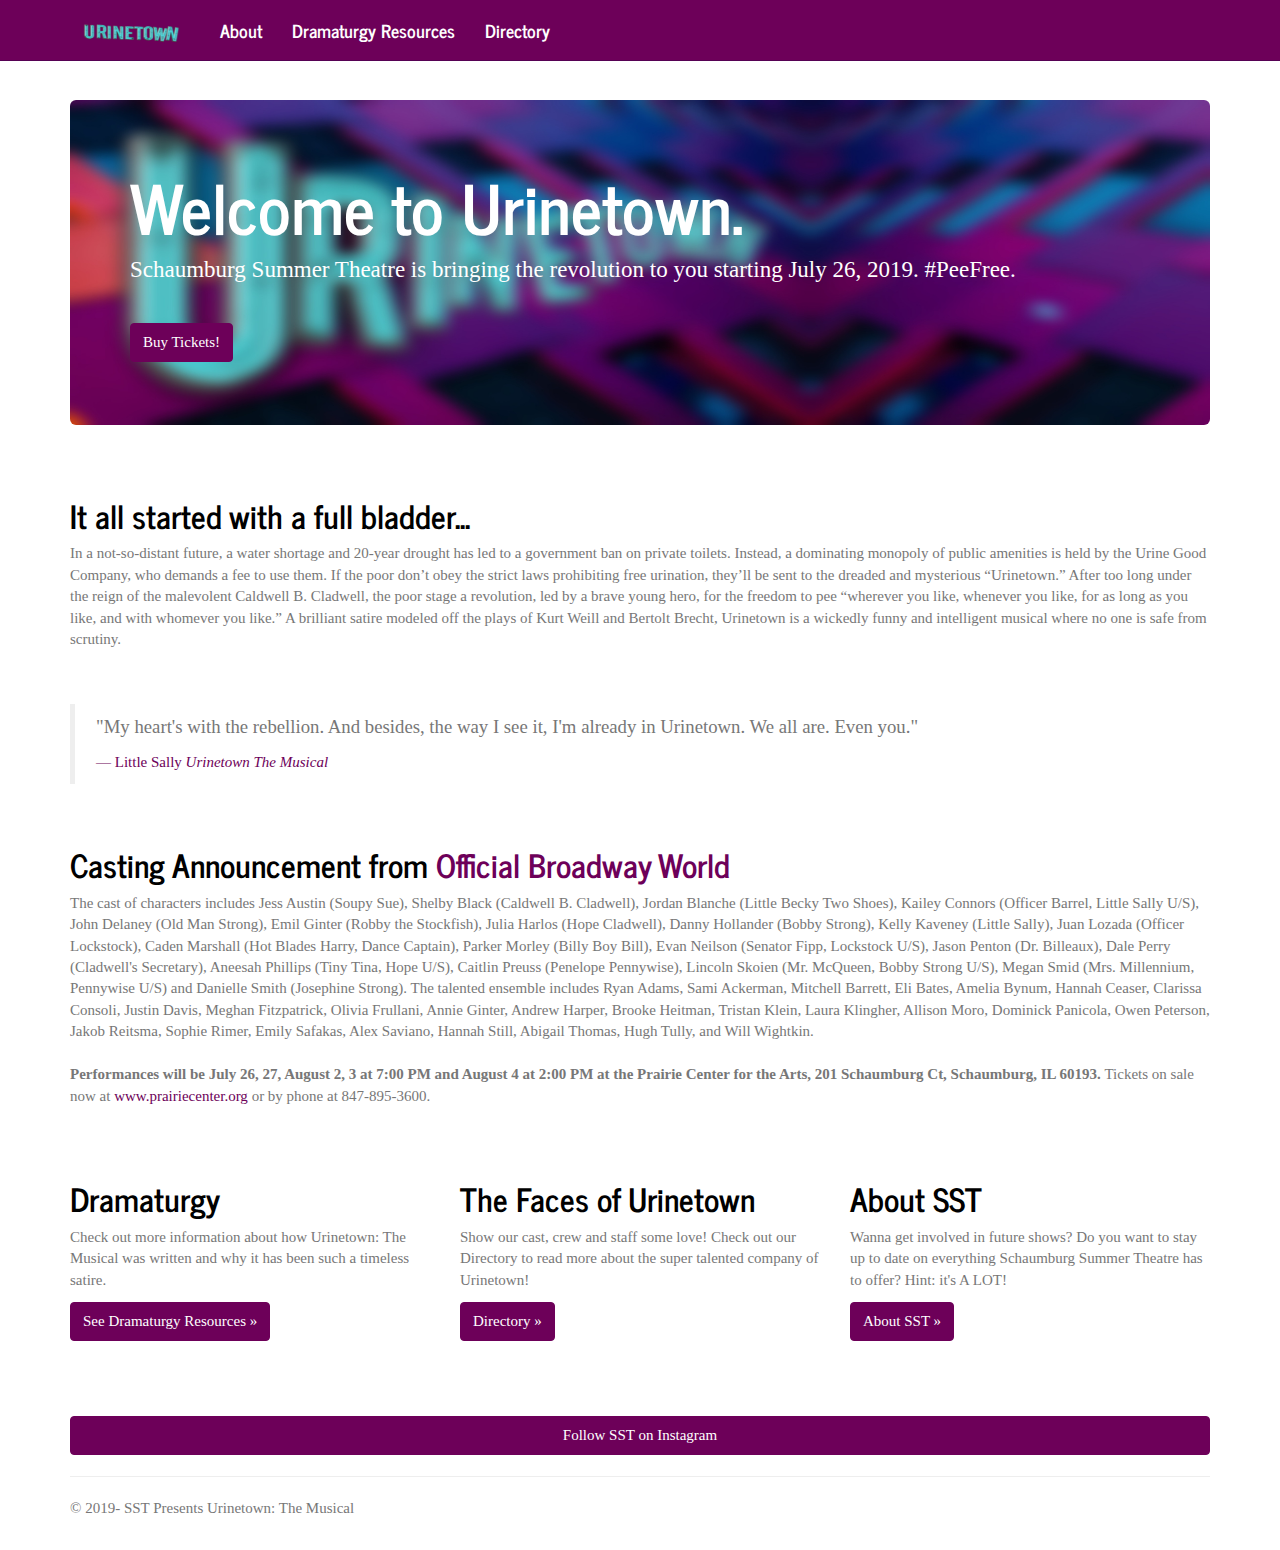
<file: index.html>
﻿<!DOCTYPE html>

<html lang="en" xmlns="http://www.w3.org/1999/xhtml">
<head>
    <meta name="viewport" content="width=device-width, initial-scale=1">
    <title>Home - Urinetown SST</title>
    <link href="images/u-favicon.ico" rel="shortcut icon" type="image/x-icon" />
    <link href="bootstrap-journal.css" rel="stylesheet" />
    <script src="https://ajax.googleapis.com/ajax/libs/jquery/1.11.3/jquery.min.js"></script>
    <script src="https://stackpath.bootstrapcdn.com/bootstrap/4.3.1/js/bootstrap.bundle.min.js"></script>
</head>

<body>
    <div class="navbar navbar-inverse navbar-fixed-top">
        <div class="container">
            <div class="navbar-header">
                <button type="button" class="navbar-toggle" data-toggle="collapse" data-target=".navbar-collapse">
                    <span class="icon-bar"></span>
                    <span class="icon-bar"></span>
                    <span class="icon-bar"></span>
                </button>
                <a href="index.html" class="navbar-brand">
                    <img src="images/utlogo.png" title="title" alt="additional title" width="120" height="40" />
                </a>
            </div>
            <div class="navbar-collapse collapse">
                <ul class="nav navbar-nav">
                    <li><a href="about.html">About</a></li>
                    <li><a href="resources.html">Dramaturgy Resources</a></li>
                    <li><a href="directory.html">Directory</a></li>
                </ul>
            </div>
        </div>
    </div>
    <div class="container body-content">
        <div class="jumbotron jumbotron-fluid" style="background-image: url(images/blurred.jpg); background-size: 100% 100%;">
            <h1 style="color: white">Welcome to Urinetown.</h1>
            <p class="lead" style="color: white">Schaumburg Summer Theatre is bringing the revolution to you starting July 26, 2019. #PeeFree.</p>
            <br>
            <p><a class="btn btn-default" href="http://www.ci.schaumburg.il.us/depts/cultural/pca/youth/summer_theatre/schaumburg_summer_theatre_performances.htm">Buy Tickets!</a></p>
        </div>

        <br>

        <div>
            <h2>It all started with a full bladder...</h2>
            <p>
                In a not-so-distant future, a water shortage and 20-year drought has led to a government ban
                on private toilets. Instead, a dominating monopoly of public amenities is held by the Urine
                Good Company, who demands a fee to use them. If the poor don’t obey the strict laws prohibiting
                free urination, they’ll be sent to the dreaded and mysterious “Urinetown.” After too long under
                the reign of the malevolent Caldwell B. Cladwell, the poor stage a revolution, led by a brave
                young hero, for the freedom to pee “wherever you like, whenever you like, for as long as you
                like, and with whomever you like.” A brilliant satire modeled off the plays of Kurt Weill and
                Bertolt Brecht, Urinetown is a wickedly funny and intelligent musical where no one is safe from scrutiny.
            </p>
        </div>

        <br><br>

        <blockquote>
            <p>"My heart's with the rebellion. And besides, the way I see it, I'm already in Urinetown. We all are. Even you."</p>
            <small>Little Sally <cite title="Source Title">Urinetown The Musical</cite></small>
        </blockquote>

        <br>

        <div>
            <h2>Casting Announcement from <a href="https://www.broadwayworld.com/chicago/regional/URINETOWNTHE-MUSICAL-316086/news">Official Broadway World</a></h2>
            <p>
                The cast of characters includes Jess Austin (Soupy Sue), Shelby Black (Caldwell B. Cladwell), Jordan Blanche (Little Becky Two Shoes),
                Kailey Connors (Officer Barrel, Little Sally U/S), John Delaney (Old Man Strong), Emil Ginter (Robby the Stockfish), Julia Harlos
                (Hope Cladwell), Danny Hollander (Bobby Strong), Kelly Kaveney (Little Sally), Juan Lozada (Officer Lockstock), Caden Marshall
                (Hot Blades Harry, Dance Captain), Parker Morley (Billy Boy Bill), Evan Neilson (Senator Fipp, Lockstock U/S), Jason Penton (Dr. Billeaux),
                Dale Perry (Cladwell's Secretary), Aneesah Phillips (Tiny Tina, Hope U/S), Caitlin Preuss (Penelope Pennywise), Lincoln Skoien (Mr. McQueen,
                Bobby Strong U/S), Megan Smid (Mrs. Millennium, Pennywise U/S) and Danielle Smith (Josephine Strong). The talented ensemble includes Ryan Adams,
                Sami Ackerman, Mitchell Barrett, Eli Bates, Amelia Bynum, Hannah Ceaser, Clarissa Consoli, Justin Davis, Meghan Fitzpatrick, Olivia Frullani,
                Annie Ginter, Andrew Harper, Brooke Heitman, Tristan Klein, Laura Klingher, Allison Moro, Dominick Panicola, Owen Peterson, Jakob Reitsma,
                Sophie Rimer, Emily Safakas, Alex Saviano, Hannah Still, Abigail Thomas, Hugh Tully, and Will Wightkin.
                <br><br>
                    <b>
                        Performances will be July 26, 27, August 2, 3 at 7:00 PM and August 4 at 2:00 PM at the Prairie Center for the Arts, 201 Schaumburg Ct,
                        Schaumburg, IL 60193.
                    </b> 
                Tickets on sale now at <a href="http://www.ci.schaumburg.il.us/depts/cultural/pca/youth/summer_theatre/schaumburg_summer_theatre_performances.htm"> www.prairiecenter.org </a> or by phone at 847-895-3600.
            </p>
        </div>

        <br><br>

        <div class="row">
            <div class="col-md-4">
                <h2>Dramaturgy</h2>
                <p>
                    Check out more information about how Urinetown: The Musical was written and
                    why it has been such a timeless satire.
                </p>
                <p><a class="btn btn-default" href="resources.html">See Dramaturgy Resources &raquo;</a></p>
                <br>
            </div>
            <div class="col-md-4">
                <h2>The Faces of Urinetown</h2>
                <p>
                    Show our cast, crew and staff some love! Check out our Directory to read more
                    about the super talented company of Urinetown!
                </p>
                <p><a class="btn btn-default" href="directory.html">Directory &raquo;</a></p>
                <br>
            </div>
            <div class="col-md-4">
                <h2>About SST</h2>
                <p>
                    Wanna get involved in future shows? Do you want to stay up to date on
                    everything Schaumburg Summer Theatre has to offer? Hint: it's A LOT!
                </p>
                <p><a class="btn btn-default" href="about.html">About SST &raquo;</a></p>
                <br>
            </div>
        </div>

        <br><br>
        <a style="width:100%" class="btn btn-default" href="https://www.instagram.com/schaumburgsummertheatre/">Follow SST on Instagram</a>

        <hr />
        <footer>
            <p>&copy; 2019- SST Presents Urinetown: The Musical</p>
        </footer>
    </div>
</body>
</html>
</file>
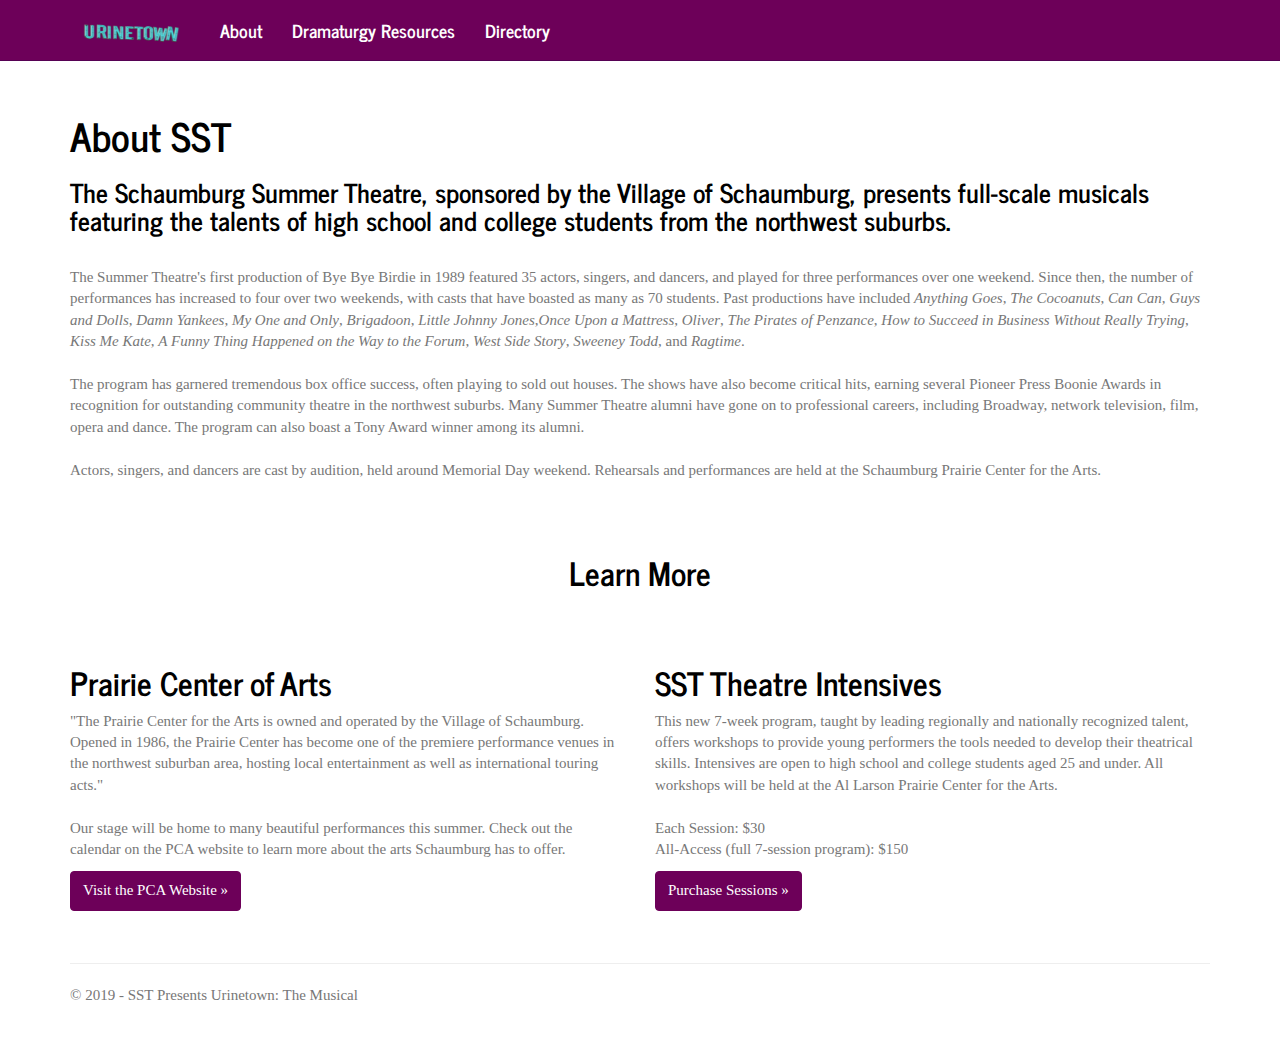
<file: about.html>
﻿<!DOCTYPE html>

<html lang="en" xmlns="http://www.w3.org/1999/xhtml">
<head>
    <meta name="viewport" content="width=device-width, initial-scale=1">
    <title>About - Urinetown SST</title>
    <link href="images/u-favicon.ico" rel="shortcut icon" type="image/x-icon" />
    <link href="bootstrap-journal.css" rel="stylesheet" />
    <script src="https://ajax.googleapis.com/ajax/libs/jquery/1.11.3/jquery.min.js"></script>
    <script src="https://stackpath.bootstrapcdn.com/bootstrap/4.3.1/js/bootstrap.bundle.min.js"></script>
</head>

<body>
    <div class="navbar navbar-inverse navbar-fixed-top">
        <div class="container">
            <div class="navbar-header">
                <button type="button" class="navbar-toggle" data-toggle="collapse" data-target=".navbar-collapse">
                    <span class="icon-bar"></span>
                    <span class="icon-bar"></span>
                    <span class="icon-bar"></span>
                </button>
                <a href="index.html" class="navbar-brand">
                    <img src="images/utlogo.png" title="title" alt="additional title" width="120" height="40" />
                </a>
            </div>
            <div class="navbar-collapse collapse">
                <ul class="nav navbar-nav">
                    <li><a href="about.html">About</a></li>
                    <li><a href="resources.html">Dramaturgy Resources</a></li>
                    <li><a href="directory.html">Directory</a></li>
                </ul>
            </div>
        </div>
    </div>
    <div class="container body-content">
        <br><br>
        <h1>About SST</h1>

        <h3>
            The Schaumburg Summer Theatre, sponsored by the Village of Schaumburg, presents
            full-scale musicals featuring the talents of high school and college students from
            the northwest suburbs.
        </h3>
        <br>
        <p>

            The Summer Theatre's first production of Bye Bye Birdie in 1989 featured 35 actors,
            singers, and dancers, and played for three performances over one weekend. Since then,
            the number of performances has increased to four over two weekends, with casts that
            have boasted as many as 70 students. Past productions have included <i>Anything Goes</i>,
            <i>The Cocoanuts</i>, <i>Can Can</i>, <i>Guys and Dolls</i>, <i>Damn Yankees</i>, <i>My One and Only</i>,
            <i>Brigadoon</i>, <i>Little Johnny Jones</i>,<i>Once Upon a Mattress</i>, <i>Oliver</i>,
            <i>The Pirates of Penzance</i>, <i>How to Succeed in Business Without Really Trying</i>, <i>Kiss Me Kate</i>,
            <i>A Funny Thing Happened on the Way to the Forum</i>, <i>West Side Story</i>, <i>Sweeney Todd</i>, and <i>Ragtime</i>.
            <br><br>
            The program has garnered tremendous box office success, often playing to sold out
            houses. The shows have also become critical hits, earning several Pioneer Press
            Boonie Awards in recognition for outstanding community theatre in the northwest
            suburbs.  Many Summer Theatre alumni have gone on to professional careers, including
            Broadway, network television, film, opera and dance. The program can also boast a
            Tony Award winner among its alumni.
            <br><br>
            Actors, singers, and dancers are cast by audition, held around Memorial Day weekend.
            Rehearsals and performances are held at the Schaumburg Prairie Center for the Arts.
        </p>
        <br><br>

        <h2 align="center">Learn More</h2>

        <br><br>
        <div class="row">
            <div class="col-md-6">
                <h2>Prairie Center of Arts</h2>
                <p>
                    "The Prairie Center for the Arts is owned and operated by the
                    Village of Schaumburg. Opened in 1986, the Prairie Center has
                    become one of the premiere performance venues in the northwest
                    suburban area, hosting local entertainment as well as international
                    touring acts."
                    <br><br>
                    Our stage will be home to many beautiful performances this summer.
                    Check out the calendar on the PCA website to learn more about the
                    arts Schaumburg has to offer.

                </p>
                <p><a class="btn btn-default" href="http://www.villageofschaumburg.com/depts/cultural/pca/">Visit the PCA Website &raquo;</a></p>
                <br>
            </div>
            <div class="col-md-6">
                <h2>SST Theatre Intensives</h2>
                <p>
                    This new 7-week program, taught by leading regionally and nationally recognized talent,
                    offers workshops to provide young performers the tools needed to develop their theatrical skills.
                    Intensives are open to high school and college students aged 25 and under.
                    All workshops will be held at the Al Larson Prairie Center for the Arts.
                    <br><br>
                    Each Session: $30
                    <br>
                    All-Access (full 7-session program): $150
                </p>
                <p><a class="btn btn-default" href="http://www.villageofschaumburg.com/depts/cultural/pca/youth/summer_theatre/sst_preprofessional_intensive/default.htm">Purchase Sessions &raquo;</a></p>
                <br>
            </div>
        </div>
        <hr />
        <footer>
            <p>&copy; 2019 - SST Presents Urinetown: The Musical</p>
        </footer>
    </div>
</body>
</html>
</file>
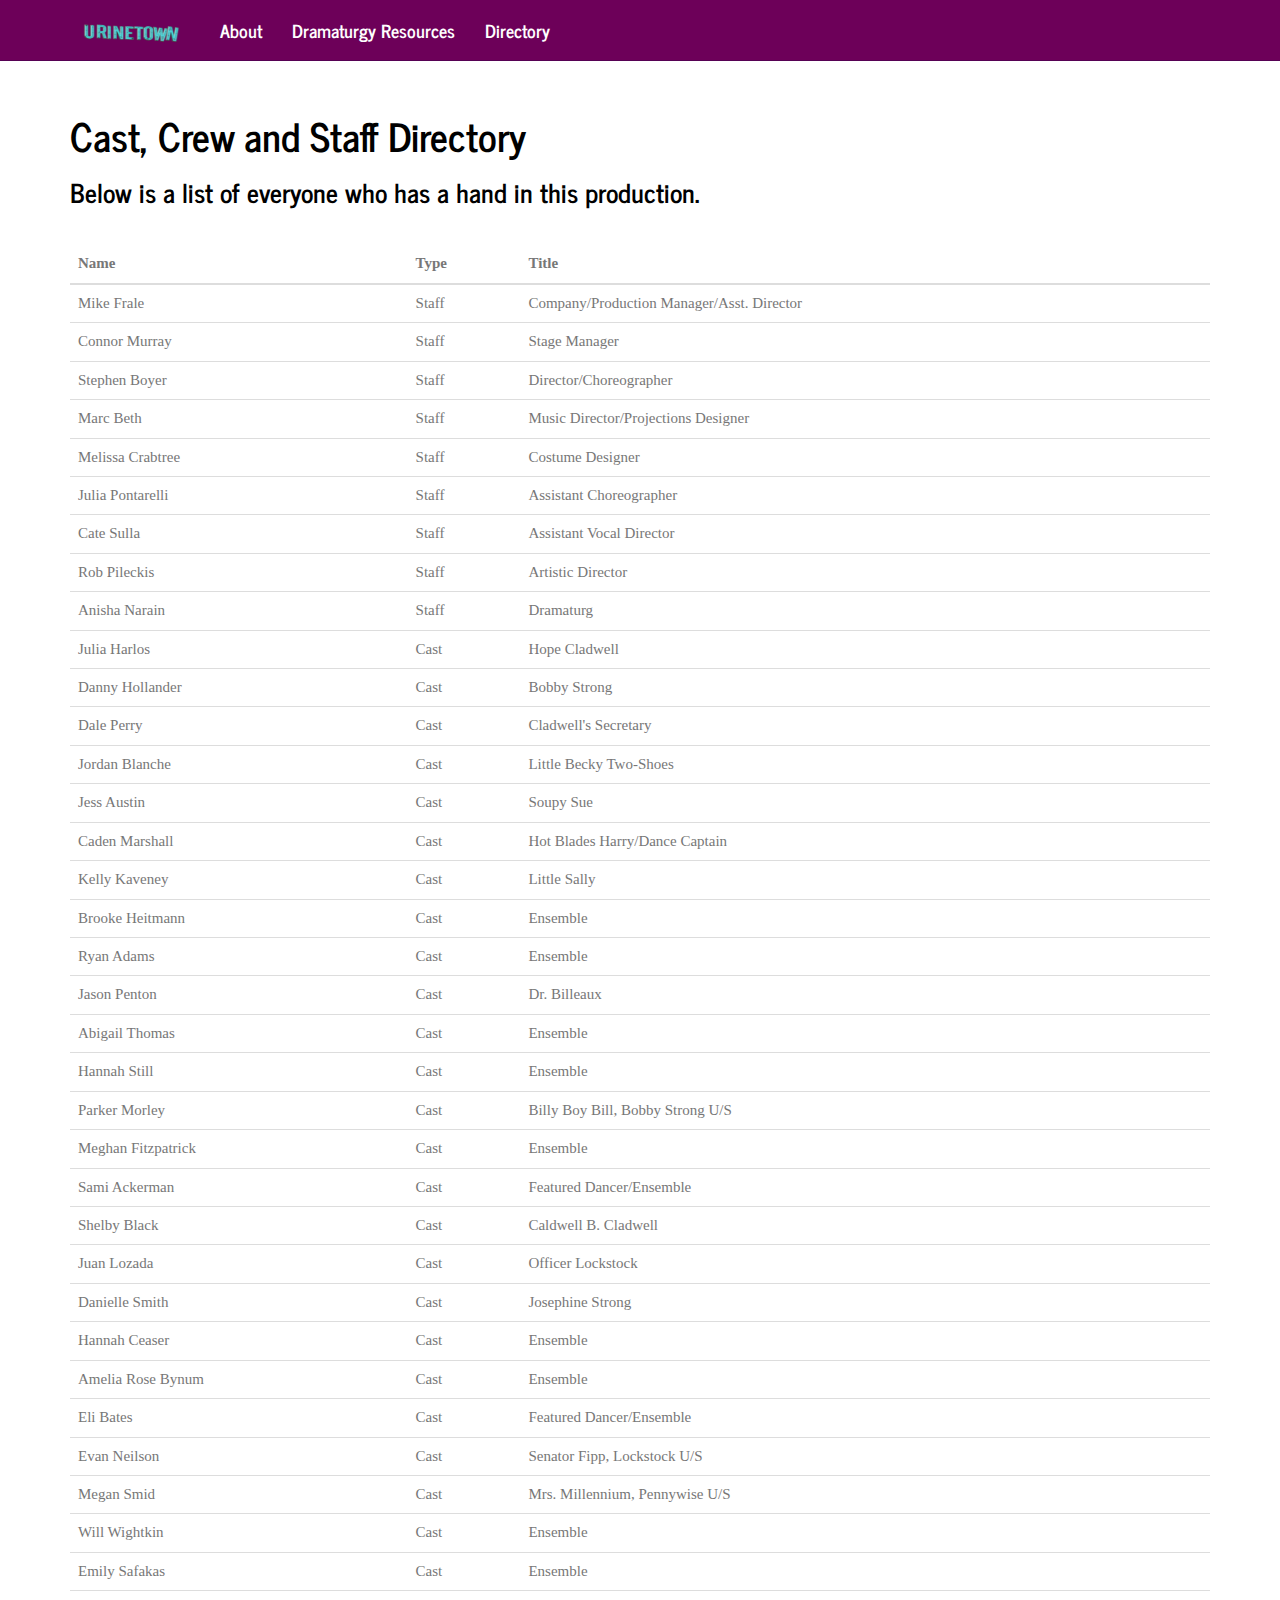
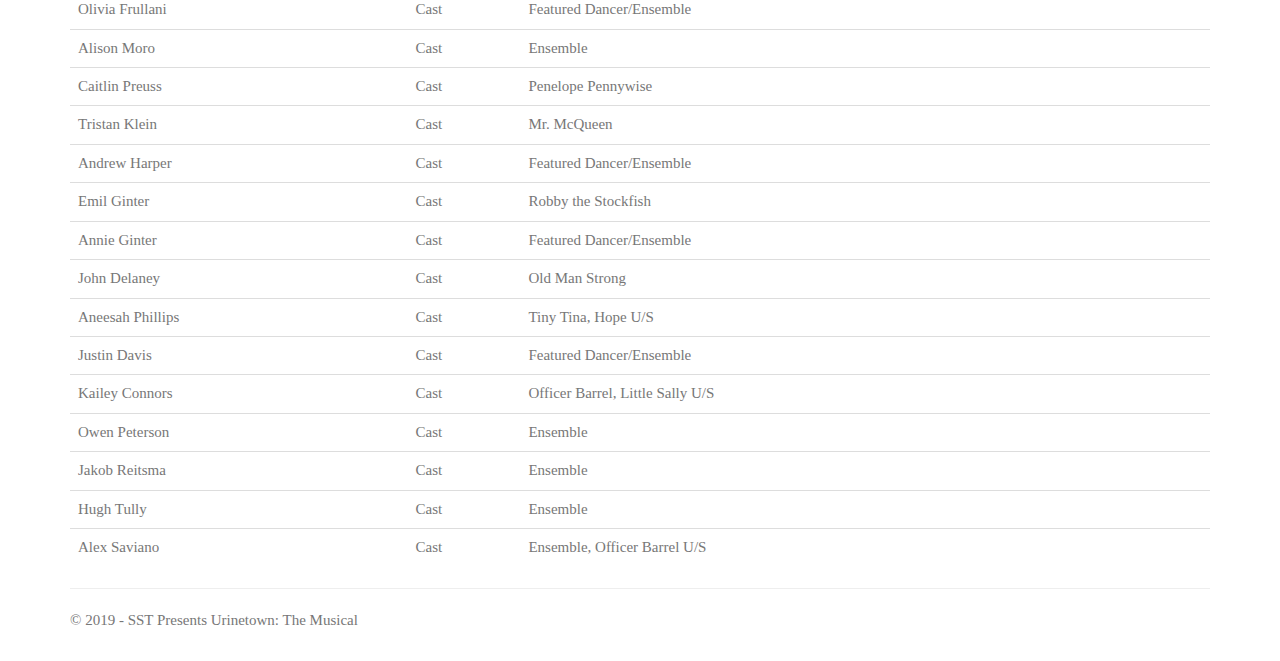
<file: directory.html>
﻿<!DOCTYPE html>

<html lang="en" xmlns="http://www.w3.org/1999/xhtml">
<head>
    <meta name="viewport" content="width=device-width, initial-scale=1">
    <title>Directory - Urinetown SST</title>
    <link href="images/u-favicon.ico" rel="shortcut icon" type="image/x-icon" />
    <link href="bootstrap-journal.css" rel="stylesheet" />
    <script src="https://ajax.googleapis.com/ajax/libs/jquery/1.11.3/jquery.min.js"></script>
    <script src="https://stackpath.bootstrapcdn.com/bootstrap/4.3.1/js/bootstrap.bundle.min.js"></script>
    <link rel="stylesheet" type="text/css" href="https://cdn.datatables.net/1.10.19/css/jquery.dataTables.css">
    <script type="text/javascript" charset="utf8" src="https://cdn.datatables.net/1.10.19/js/jquery.dataTables.js"></script>
</head>
<body>
    <div class="navbar navbar-inverse navbar-fixed-top">
        <div class="container">
            <div class="navbar-header">
                <button type="button" class="navbar-toggle" data-toggle="collapse" data-target=".navbar-collapse">
                    <span class="icon-bar"></span>
                    <span class="icon-bar"></span>
                    <span class="icon-bar"></span>
                </button>
                <a href="index.html" class="navbar-brand">
                    <img src="images/utlogo.png" title="title" alt="additional title" width="120" height="40" />
                </a>
            </div>
            <div class="navbar-collapse collapse">
                <ul class="nav navbar-nav">
                    <li><a href="about.html">About</a></li>
                    <li><a href="resources.html">Dramaturgy Resources</a></li>
                    <li><a href="directory.html">Directory</a></li>
                </ul>
            </div>
        </div>
    </div>
    <div class="container body-content">
        <br><br>
        <h1>Cast, Crew and Staff Directory</h1>

        <h3>

            Below is a list of everyone who has a hand in this production.
            <br><br>
        </h3>

        <table id="directory" class="table">
            <thead>
                <tr>
                    <th>Name</th>
                    <th>Type</th>
                    <th>Title</th>
                </tr>
            </thead>
            <tbody>
                <tr>
                    <td>Mike Frale</td>
                    <td>Staff</td>
                    <td>Company/Production Manager/Asst. Director</td>
                </tr>
                <tr>
                    <td>Connor Murray</td>
                    <td>Staff</td>
                    <td>Stage Manager</td>
                </tr>
                <tr>
                    <td>Stephen Boyer</td>
                    <td>Staff</td>
                    <td>Director/Choreographer</td>
                </tr>
                <tr>
                    <td>Marc Beth</td>
                    <td>Staff</td>
                    <td>Music Director/Projections Designer</td>
                </tr>
                <tr>
                    <td>Melissa Crabtree</td>
                    <td>Staff</td>
                    <td>Costume Designer</td>
                </tr>
                <tr>
                    <td>Julia Pontarelli</td>
                    <td>Staff</td>
                    <td>Assistant Choreographer</td>
                </tr>
                <tr>
                    <td>Cate Sulla</td>
                    <td>Staff</td>
                    <td>Assistant Vocal Director</td>
                </tr>
                <tr>
                    <td>Rob Pileckis</td>
                    <td>Staff</td>
                    <td>Artistic Director</td>
                </tr>
                <tr>
                    <td>Anisha Narain</td>
                    <td>Staff</td>
                    <td>Dramaturg</td>
                </tr>
                <tr>
                    <td>Julia Harlos</td>
                    <td>Cast</td>
                    <td>Hope Cladwell</td>
                </tr>
                <tr>
                    <td>Danny Hollander</td>
                    <td>Cast</td>
                    <td>Bobby Strong</td>
                </tr>
                <tr>
                    <td>Dale Perry</td>
                    <td>Cast</td>
                    <td>Cladwell's Secretary</td>
                </tr>
                <tr>
                    <td>Jordan Blanche</td>
                    <td>Cast</td>
                    <td>Little Becky Two-Shoes</td>
                </tr>
                <tr>
                    <td>Jess Austin</td>
                    <td>Cast</td>
                    <td>Soupy Sue</td>
                </tr>
                <tr>
                    <td>Caden Marshall</td>
                    <td>Cast</td>
                    <td>Hot Blades Harry/Dance Captain</td>
                </tr>
                <tr>
                    <td>Kelly Kaveney</td>
                    <td>Cast</td>
                    <td>Little Sally</td>
                </tr>
                <tr>
                    <td>Brooke Heitmann</td>
                    <td>Cast</td>
                    <td>Ensemble</td>
                </tr>
                <tr>
                    <td>Ryan Adams</td>
                    <td>Cast</td>
                    <td>Ensemble</td>
                </tr>
                <tr>
                    <td>Jason Penton</td>
                    <td>Cast</td>
                    <td>Dr. Billeaux</td>
                </tr>
                <tr>
                    <td>Abigail Thomas</td>
                    <td>Cast</td>
                    <td>Ensemble</td>
                </tr>
                <tr>
                    <td>Hannah Still</td>
                    <td>Cast</td>
                    <td>Ensemble</td>
                </tr>
                <tr>
                    <td>Parker Morley</td>
                    <td>Cast</td>
                    <td>Billy Boy Bill, Bobby Strong U/S</td>
                </tr>
                <tr>
                    <td>Meghan Fitzpatrick</td>
                    <td>Cast</td>
                    <td>Ensemble</td>
                </tr>
                <tr>
                    <td>Sami Ackerman</td>
                    <td>Cast</td>
                    <td>Featured Dancer/Ensemble</td>
                </tr>
                <tr>
                    <td>Shelby Black</td>
                    <td>Cast</td>
                    <td>Caldwell B. Cladwell</td>
                </tr>
                <tr>
                    <td>Juan Lozada</td>
                    <td>Cast</td>
                    <td>Officer Lockstock</td>
                </tr>
                <tr>
                    <td>Danielle Smith</td>
                    <td>Cast</td>
                    <td>Josephine Strong</td>
                </tr>
                <tr>
                    <td>Hannah Ceaser</td>
                    <td>Cast</td>
                    <td>Ensemble</td>
                </tr>
                <tr>
                    <td>Amelia Rose Bynum</td>
                    <td>Cast</td>
                    <td>Ensemble</td>
                </tr>
                <tr>
                    <td>Eli Bates</td>
                    <td>Cast</td>
                    <td>Featured Dancer/Ensemble</td>
                </tr>
                <tr>
                    <td>Evan Neilson</td>
                    <td>Cast</td>
                    <td>Senator Fipp, Lockstock U/S</td>
                </tr>
                <tr>
                    <td>Megan Smid</td>
                    <td>Cast</td>
                    <td>Mrs. Millennium, Pennywise U/S</td>
                </tr>
                <tr>
                    <td>Will Wightkin</td>
                    <td>Cast</td>
                    <td>Ensemble</td>
                </tr>
                <tr>
                    <td>Emily Safakas</td>
                    <td>Cast</td>
                    <td>Ensemble</td>
                </tr>
                <tr>
                    <td>Olivia Frullani</td>
                    <td>Cast</td>
                    <td>Featured Dancer/Ensemble</td>
                </tr>
                <tr>
                    <td>Alison Moro</td>
                    <td>Cast</td>
                    <td>Ensemble</td>
                </tr>
                <tr>
                    <td>Caitlin Preuss </td>
                    <td>Cast</td>
                    <td>Penelope Pennywise</td>
                </tr>
                <tr>
                    <td>Tristan Klein</td>
                    <td>Cast</td>
                    <td>Mr. McQueen</td>
                </tr>
                <tr>
                    <td>Andrew Harper</td>
                    <td>Cast</td>
                    <td>Featured Dancer/Ensemble</td>
                </tr>
                <tr>
                    <td>Emil Ginter</td>
                    <td>Cast</td>
                    <td>Robby the Stockfish</td>
                </tr>
                <tr>
                    <td>Annie Ginter</td>
                    <td>Cast</td>
                    <td>Featured Dancer/Ensemble</td>
                </tr>
                <tr>
                    <td>John Delaney</td>
                    <td>Cast</td>
                    <td>Old Man Strong</td>
                </tr>
                <tr>
                    <td>Aneesah Phillips</td>
                    <td>Cast</td>
                    <td>Tiny Tina, Hope U/S</td>
                </tr>
                <tr>
                    <td>Justin Davis</td>
                    <td>Cast</td>
                    <td>Featured Dancer/Ensemble</td>
                </tr>
                <tr>
                    <td>Kailey Connors</td>
                    <td>Cast</td>
                    <td>Officer Barrel, Little Sally U/S</td>
                </tr>
                <tr>
                    <td>Owen Peterson</td>
                    <td>Cast</td>
                    <td>Ensemble</td>
                </tr>
                <tr>
                    <td>Jakob Reitsma</td>
                    <td>Cast</td>
                    <td>Ensemble</td>
                </tr>
                <tr>
                    <td>Hugh Tully</td>
                    <td>Cast</td>
                    <td>Ensemble</td>
                </tr>
                <tr>
                    <td>Alex Saviano</td>
                    <td>Cast</td>
                    <td>Ensemble, Officer Barrel U/S</td>
                </tr>
            </tbody>
        </table>

        <script>
            $(document).ready(function () {
                $('#directory').dataTable({
                    "bPaginate": false,
                    "bLengthChange": false,
                    "bFilter": true,
                    "bInfo": false,
                    "bAutoWidth": false
                });
            });
        </script>
        <hr />
        <footer>
            <p>&copy; 2019 - SST Presents Urinetown: The Musical</p>
        </footer>
    </div>
</body>
</html>
</file>
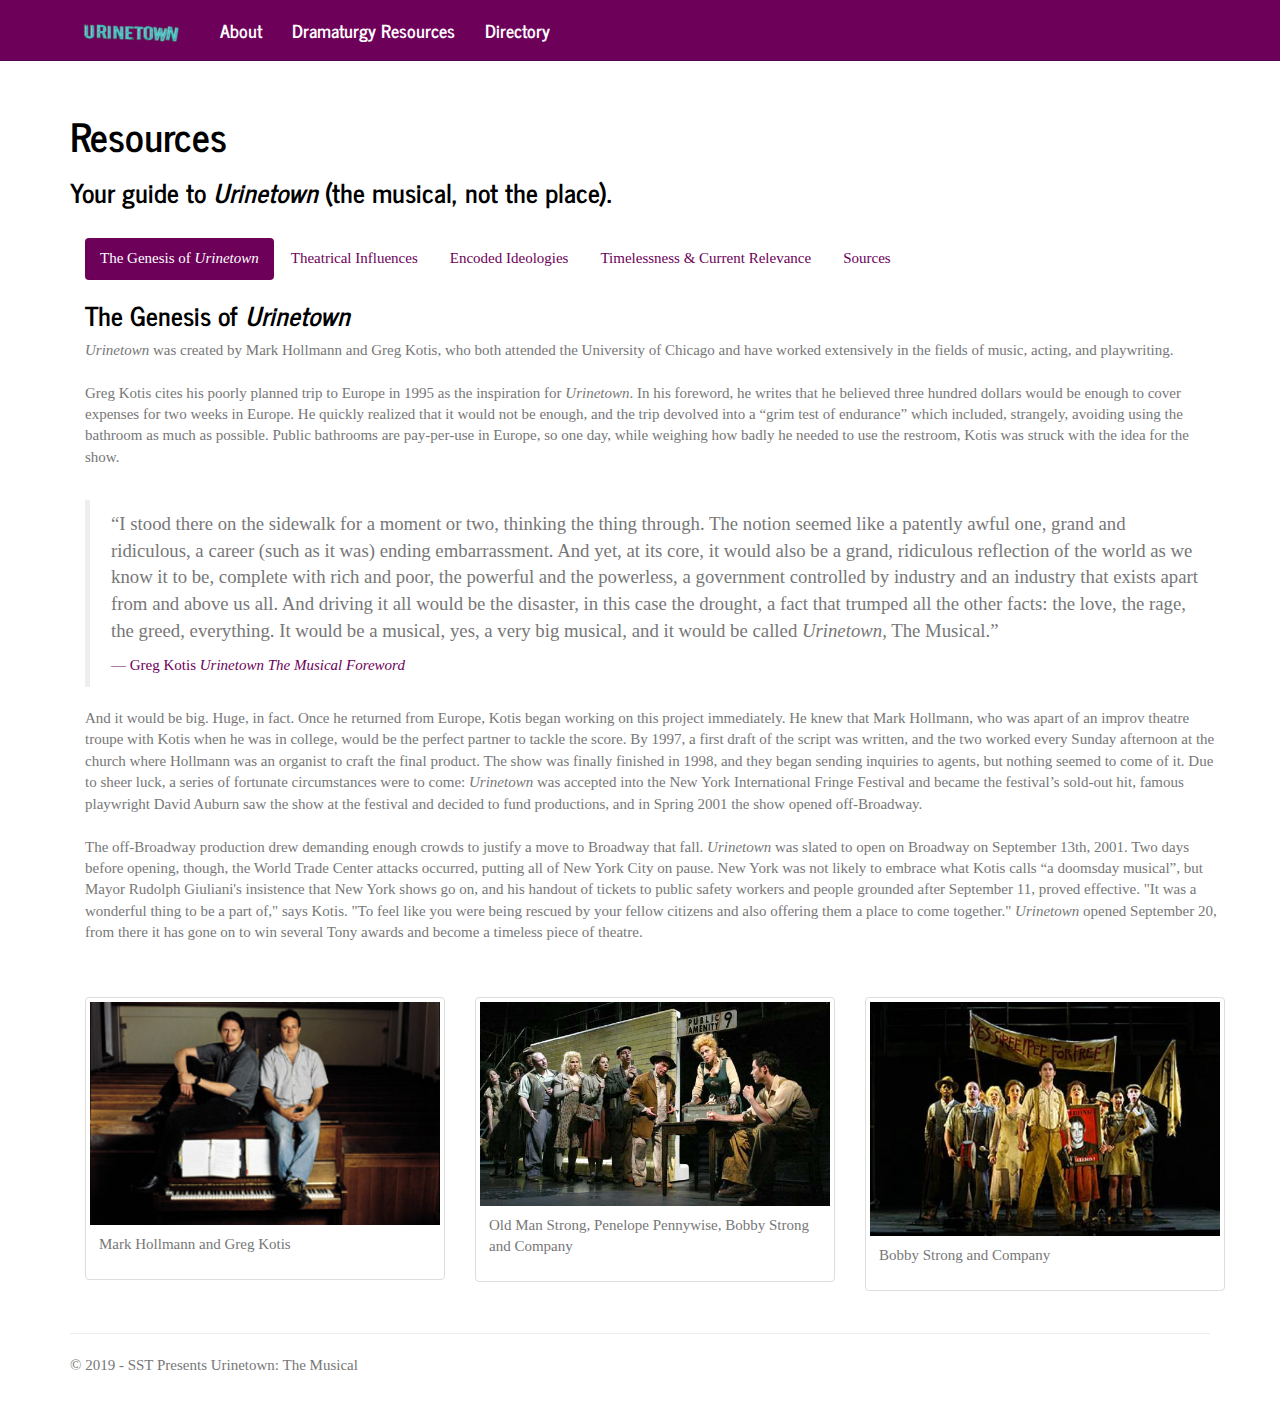
<file: resources.html>
﻿<!DOCTYPE html>

<html lang="en" xmlns="http://www.w3.org/1999/xhtml">
<head>
    <meta name="viewport" content="width=device-width, initial-scale=1">
    <title>Resources - Urinetown SST</title>
    <link href="images/u-favicon.ico" rel="shortcut icon" type="image/x-icon" />
    <link href="bootstrap-journal.css" rel="stylesheet" />
    <script src="https://ajax.googleapis.com/ajax/libs/jquery/1.11.3/jquery.min.js"></script>
    <script src="https://stackpath.bootstrapcdn.com/bootstrap/3.4.0/js/bootstrap.min.js"></script>
</head>
<body>
    <div class="navbar navbar-inverse navbar-fixed-top">
        <div class="container">
            <div class="navbar-header">
                <button type="button" class="navbar-toggle" data-toggle="collapse" data-target=".navbar-collapse">
                    <span class="icon-bar"></span>
                    <span class="icon-bar"></span>
                    <span class="icon-bar"></span>
                </button>
                <a href="index.html" class="navbar-brand">
                    <img src="images/utlogo.png" title="title" alt="additional title" width="120" height="40" />
                </a>
            </div>
            <div class="navbar-collapse collapse">
                <ul class="nav navbar-nav">
                    <li><a href="about.html">About</a></li>
                    <li><a href="resources.html">Dramaturgy Resources</a></li>
                    <li><a href="directory.html">Directory</a></li>
                </ul>
            </div>
        </div>
    </div>
    <div class="container body-content">
        <br><br>
        <h1>Resources</h1>
        <h3>Your guide to <i>Urinetown</i> (the musical, not the place).</h3>

        <div class="container">
            <br>
            <ul class="nav nav-pills">
                <li class="active"><a data-toggle="pill" href="#home">The Genesis of <i>Urinetown</i></a></li>
                <li><a data-toggle="pill" href="#menu1">Theatrical Influences</a></li>
                <li><a data-toggle="pill" href="#menu2">Encoded Ideologies</a></li>
                <li><a data-toggle="pill" href="#menu3">Timelessness & Current Relevance</a></li>
                <li><a data-toggle="pill" href="#menu4">Sources</a></li>
            </ul>

            <div class="tab-content">
                <div id="home" class="tab-pane fade in active">
                    <h3>The Genesis of <i>Urinetown</i></h3>
                    <p>
                        <i>Urinetown</i> was created by Mark Hollmann and Greg Kotis, who both attended the University of Chicago and have worked extensively in the fields of music, acting, and playwriting.
                        <br><br>
                        Greg Kotis cites his poorly planned trip to Europe in 1995 as the inspiration for <i>Urinetown</i>. In his foreword, he writes that he believed three hundred dollars would be enough to cover expenses for two weeks in Europe. He quickly realized that it would not be enough, and the trip devolved into a “grim test of endurance” which included, strangely, avoiding using the bathroom as much as possible. Public bathrooms are pay-per-use in Europe, so one day, while weighing how badly he needed to use the restroom, Kotis was struck with the idea for the show.
                    </p>
                    <br>
                    <blockquote>
                        <p>
                            “I stood there on the sidewalk for a moment or two, thinking the thing through. The notion seemed like a patently awful one, grand and ridiculous, a career (such as it was) ending embarrassment. And yet, at its core, it would also be a grand, ridiculous reflection of the world as we know it to be, complete with rich and poor, the powerful and the powerless, a government controlled by industry and an industry that exists apart from and above us all. And driving it all would be the disaster, in this case the drought, a fact that trumped all the other facts: the love, the rage, the greed, everything. It would be a musical, yes, a very big musical, and it would be called <i>Urinetown</i>, The Musical.”
                        </p>
                        <small>Greg Kotis <cite title="Source Title"><i>Urinetown</i> The Musical Foreword</cite></small>
                    </blockquote>

                    <p>
                        And it would be big. Huge, in fact. Once he returned from Europe, Kotis began working on this project immediately. He knew that Mark Hollmann, who was apart of an improv theatre troupe with Kotis when he was in college, would be the perfect partner to tackle the score. By 1997, a first draft of the script was written, and the two worked every Sunday afternoon at the church where Hollmann was an organist to craft the final product. The show was finally finished in 1998, and they began sending inquiries to agents, but nothing seemed to come of it. Due to sheer luck, a series of fortunate circumstances were to come: <i>Urinetown</i> was accepted into the New York International Fringe Festival and became the festival’s sold-out hit, famous playwright David Auburn saw the show at the festival and decided to fund productions, and in Spring 2001 the show opened off-Broadway.
                        <br><br>
                        The off-Broadway production drew demanding enough crowds to justify a move to Broadway that fall. <i>Urinetown</i> was slated to open on Broadway on September 13th, 2001. Two days before opening, though, the World Trade Center attacks occurred, putting all of New York City on pause. New York was not likely to embrace what Kotis calls “a doomsday musical”, but Mayor Rudolph Giuliani's insistence that New York shows go on, and his handout of tickets to public safety workers and people grounded after September 11, proved effective. "It was a wonderful thing to be a part of," says Kotis. "To feel like you were being rescued by your fellow citizens and also offering them a place to come together." <i>Urinetown</i> opened September 20, from there it has gone on to win several Tony awards and become a timeless piece of theatre.
                    </p>

                    <br><br>

                    <div class="row">
                        <div class="col-md-4">
                            <div class="thumbnail">
                                <img src="images/kotholl.jpg" alt="Mark Hollmann and Greg Kotis" style="width:100%">
                                <div class="caption">
                                    <p>Mark Hollmann and Greg Kotis</p>
                                </div>
                            </div>
                        </div>
                        <div class="col-md-4">
                            <div class="thumbnail">
                                <img src="images/bway1.jpg" alt="Old Man Strong, Penelope Pennywise, Bobby Strong and Company" style="width:100%">
                                <div class="caption">
                                    <p>Old Man Strong, Penelope Pennywise, Bobby Strong and Company</p>
                                </div>
                            </div>
                        </div>
                        <div class="col-md-4">
                            <div class="thumbnail">
                                <img src="images/bway3.jpg" alt="Bobby Strong and Company" style="width:100%">
                                <div class="caption">
                                    <p>Bobby Strong and Company</p>
                                </div>
                            </div>
                        </div>
                    </div>
                </div>
                <div id="menu1" class="tab-pane fade">
                    <h3>Theatrical Influences</h3>
                    <p>
                        Greg Kotis and Mark Hollmann fully believed that no one would want to see <i>Urinetown</i> while they were creating it.
                        <br><br>
                    </p>
                    <blockquote>
                        <p>
                            "Mark and I come from a tradition in which you come up with a show and you do it. Doing it means getting your friends together and renting a space, usually a black box or a storefront. You send out press releases, you try to get listed, and you have a mailing party. Hopefully you don't lose too much money. And you hope you get a review and that someone says something nice about you, and you're one step closer to making a living in theater full time."
                        </p>
                        <small>Greg Kotis <cite title="Source Title">Magazines of the University of Chicago and the American Conservatory Theatre</cite></small>
                    </blockquote>
                    <p>
                        They would turn out to be wrong as <i>Urinetown</i> has become one of the most performed musicals of the 21st century. To fully understand why it became the hit it is today, its theatrical and musical influences must be examined.
                        <br><br>
                        Although the musical incorporates plot elements like good vs. evil and star-crossed lovers, Kotis and Hollmann keep the audience self aware by having characters consistently remind them that they are watching a performance. The aim of the self-referential style, Kotis says, is to break down the wall between audience and actors to convey that <i>we know that you know that we know that you know that this is a show.</i> Even the opening number reminds the audience that they are sitting in a theater with the lyric “Your ticket should say Urinetown!”. The self referential style combined with the cartoonish characters, comedic banter despite a grim backdrop, and the parodying of classic musical theatre elements put the audience into an absurd world that somehow mirrors ours.
                        <br><br>
                        <h4>Epic Theatre & <i>Urinetown</i></h4>
                        Hollmann cites The Threepenny Opera by Kurt Weill and Bertolt Brecht as a major influence for the music of <i>Urinetown</i>. Brecht and Weill deliberately treated the moving parts of the show as opportunities to showcase juxtaposed styles of art, but more importantly, they emphasized the spectator’s awareness of the construction of the piece. As a result, the show aimed to expose the contradictions between the characters’ ideology of love and the economic circumstances that actually motivate their attempts to exploit one another for financial profit. Ultimately, The Threepenny Opera became the victim of its own success; bourgeois audiences could ignore its demand for social change by treating it as an joke at their own expense.
                        <br><br>
                        <center><iframe width="644" height="362" src="https://www.youtube.com/embed/c7fqMPDcKXM" frameborder="0" allow="accelerometer; autoplay; encrypted-media; gyroscope; picture-in-picture" allowfullscreen></iframe></center>
                        <br><br>
                        Brecht and Weill are now synonymous with the radical politics and cultural innovation of the Weimar Republic, and after its fall in Germany and the beginning of World War II, both eventually landed on the Nazi blacklist due to their productions. After The Threepenny Opera, Brecht began writing a series of short plays and essays that discussed his principles in making theatre social commentary. He is credited with creating the concept of <i>epic theatre</i>, which stands in direct opposition to dramatic theatre. Epic theatre is based on one of his principles, <i><i>Verfremdungseffekt</i></i>, which is also called the distancing effect. It is a technique of writing and performance that paints the existing social system with its injustice, inequality and corruption as a standard for the world the play is set in, but this standard is mean to shock the audience as a means of conveying that the standard is meant to be changed. By making spectators conscious of how the theatrical world they are watching has been created, a performance enables them to participate in a dialogue about how and why a change in society should be made. And this is where juxtaposing elements come into play; Brecht believed that putting clashing elements (an innocent young girl character singing a confrontational pirate’s song, etc.) together would achieve the effect he aimed for.
                        <br><br>
                        Brecht wanted theatre to feel like a boxing match, in that the audience knows that the two boxers are not fighting because they are angry at each other. Rather, the audience is aware that the construct is artificial. This is best illustrated in another of Brecht’s principles: <i>Gestus</i>. Brecht believed in not fully integrating the actor with the character they were playing. He described it as something similar to a bystander giving a witness statement of a car accident; the bystander is not the offender, nor the victim, but they are a storyteller. <i>Gestus</i>, or truly just a gesture, draws on this idea and gives the actor a physical action on stage that communicates social meaning. Instead of emphasising the emotional predisposition of characters, the <i>Gestus</i> allows the actor to demonstrate the social attitudes of one character in contrast with others, openly indicating the author’s view of the chain of events. <i>Gestus</i> is simply another way Brecht put the audience on the outside looking in to a fictitious society that reflected their own.
                        <br><br>
                        <h4>Parody of Musical Theatre Tropes</h4>
                        While both Brecht and Weill are influences today on political modes of theatre, Weill left his mark by composing many timeless songs like ‘Mack The Knife’ that captured emotions like despair or revolt while being set to catchy melodies. Mark Hollmann was inspired by Weill’s well-crafted scores and other classic American musicals like <i>Guys and Dolls</i>, <i>Hello, Dolly!,</i> and especially <i>West Side Story</i> and <i>Les Miserables</i>. The score of <i>Urinetown</i> lives up to the standard of these classics, with music that ties in gospel, jazz, Broadway, and opera. The truly American combination of stylistic musical influences complements the archetypes of songs found in the show that mirror those of <i>West Side Story</i> and <i>Les Miserables</i>. The parallels, like the calls to action by a young hero, cathartic cries for change, the vision of a better future, and eventual loss of hope, lull the audience into familiar musical territory that they will inevitably be shocked out of due to the fact that there is no redemption for our heroes in <i>Urinetown</i>. In doing so, Hollmann and Kotis reinforce that pluck, good intentions, and love can’t always put an end to deep rooted societal and economic issues. The music that carries the audience through the story is truly another Brechtian brush stroke on the face of <i>Urinetown</i>.

                    </p>

                </div>
                <div id="menu2" class="tab-pane fade">
                    <h3>Encoded Ideologies</h3>
                    <p>
                        The encoded parody, satire and political commentary in <i>Urinetown</i> create a relationship with the audience that mimics an inside joke, in that most audience members have touched theatre or have life experiences that are being reflected (comedically and self-referentially) on stage. These experiences, art or life, directly connect to the politics of <i>Urinetown</i>, which is influenced heavily by several ideologies.
                        <br><br>
                        <h4>What is <i>Kafkaesque</i>?</h4>
                        The first is a literary theme that spans all of author Franz Kafka’s work. The term <i>Kafkaesque</i> has now lost some of its original meaning, but the true definition lies in Kafka’s stories, where his characters are faced with impossible situations where they must jump through endless bureaucratic hoops to solve them. Kafka drew from his experiences working as a clerk in the industrialist Austro-Hungarian Empire to create characters that are workers caught up in a system with absurd and confusing rules. What truly makes a situation or story kafkaesque is the individual’s circular logic in response to a system they are attempting to navigate, systems that are convoluted and only serve to perpetuate themselves. In <i>Urinetown</i>, this idea comes across in the bureaucracy of the UGC that puts inane restrictions on basic human needs.
                        <br><br>
                        <center><iframe width="644" height="362" src="https://www.youtube.com/embed/wkPR4Rcf4ww" frameborder="0" allow="accelerometer; autoplay; encrypted-media; gyroscope; picture-in-picture" allowfullscreen></iframe></center>
                        <br><br>
                        <h4>A quick overview of Malthusian Theory</h4>
                        Kafka’s work reminds us that we live in a world that we create, which is exactly the spirit taken up by the rebels in <i>Urinetown</i>, but reforming administrative systems is tougher than what Hope Cladwell believes it to be. This is due to the imbalanced distribution of resources that is brought to the audience’s audition, perhaps most ardently, by the cry of “Hail Malthus!” at the end of the show. Thomas Robert Malthus, English scholar, wrote his original essay on “Principle of Population” in 1798 which stated, to summarize, that mankind’s consumption will perpetually exceed Earth’s production. Malthus’ essential argument is that since food is vital to the life of man, population increases when the food supply increases, but cannot rise permanently. Thus, preventative (human reasons why a person would choose not to have a large family) or positive (nature-induced population controls, like diseases, war, or famine) checks will be applied on the population.
                        <br><br>
                        Thomas Malthus turned out to be a bit off with his predictions. Populations in Europe did not increase as rapidly as he thought and production increased tremendous­ly because of the rapid advances in technology, resulting in a higher ceiling to the living standard. In his defense, his ideas were written with no inkling of what the future could hold. His theories about decreased crop turnout and positive checks in Britain could have been right if Britain didn’t become a world-engulfing empire. Regardless of the criticisms of his theories, Malthus was right to warn of what will come of increasing populations and diminishing resources, as many countries still face immense poverty and famine with exponentially increasing populations. Malthus’ true fear was a lack of appropriate resource management and consumption, hence the nod to his work in <i>Urinetown</i>.
                        <br><br>
                        <h4>The Brechtian Twist</h4>
                        With the twist at the end of <i>Urinetown</i> that tells the audience that revolution is not always the best call for change, contradicting the messages sent throughout the show, it’s hard to find what to take from the theater. Oddly enough, despite constantly being called Brechtian, Kotis and Hollman ultimately reject Brecht’s traditionally socialist critiques of the capitalist world. Brecht was a known Marxist whose work was aimed at waking up the working class to the possibility of a changed society where they no longer are disadvantaged. <i>Urinetown</i> seemingly follows this thread until the very end, where the audience is presented with the truth that the “good guy” is not always the best leader. This invalidates their experience, and undermines the perceived commentary on the corrupt nature of controlling bureaucracy throughout the show, reminding the audience that the romantic, bright-eyed hope of many past revolutionaries have ended in disaster.
                        <br><br>
                        Kotis and Hollman weave a complex web of emotions for their audiences that operates on many levels. As the audience is led to trust and root for the innocent heroes, they are eventually blindsided with truths about the difficulties of managing a society. However, the paramount level <i>Urinetown</i> operates on is the one connects back to why it was originally written: <i>Urinetown</i>’s writers believed no one would see it, so they allowed themselves to write a musical where good intentions fail in order to show that art cannot always make the effectual commentary an audience wants. The encoded ideologies that allow <i>Urinetown</i> to be so tied to 20th century history and the constructs of our societies only allow us to understand the gravity of a show that has built a world beyond morals and change.
                    </p>
                </div>
                <div id="menu3" class="tab-pane fade">
                    <h3>Timelessness & Current Relevance</h3>
                    <p>
                        As it turns out, Bertolt Brecht had many female writers for his plays that he gave little to no credit to. The world in which Marx, Kafka, and Brecht worked in was a much more misogynistic, classist, and racist one than ours, not that it excuses any of their plausible discriminatory behavior. Examining how their work applies to <i>Urinetown</i> also means examining how their work applies to people outside of homogeneous European populations.
                        <br><br>
                        <i>Urinetown</i> highlights drastic problems in its world that mirrors ours extremely well: an ecological disaster, youth rising up to fight entrenched institutions, and the truth that nobody is innocent are all prominent ideas existing in our world. Like the poor in <i>Urinetown</i>, most people want freedom and equality for all people, and they want their politicians and those in power to do right by them. However, as the show highlights, doing what is “right” for people is a simple idea with many, many complications in its implementation.
                        <br><br>
                        Doing what is “right” can very quickly become an empty promise when the implementation aims to please everyone. This is how <i>Urinetown</i> continues to be applicable as decades pass: solutions that solve an entire population’s problems is not achievable. In a perfect world, Hope’s era of, well, hope would solve the town’s water problems. In a perfect world, Cladwell would be a just leader, and a revolution would never even need to have happened. There are no perfect worlds, there is just ours that for every fairly run company there is a mismanaged one, for every life-saving policy passed there is one that will cost lives, and for every neighborhood filled with green grass there is one in drought. Solid communication and unity would have likely prevented the spiraling revolution in <i>Urinetown</i>, but it is precisely the miscommunication and the fracturing of factions that cause it to mirror our world.
                        <br><br>
                        When we watch <i>Urinetown</i>’s moments of escalation and see the split-second decisions made due to desperation and anger, we see the side of humanity no one really puts on a stage. We can see how people fall in line into causes they only half understand, resulting in no one truly understanding each other. It’s laughable, how ugly we can be when we draw lines around who deserves to be preserved. This side of humanity is impulsive, emotional, illogical, and inherent. We aren’t human without it, and it might just be the real takeaway of the musical.
                        <br><br>
                        Innocence is an expense we cannot afford when we are human.
                    </p>
                </div>
                <div id="menu4" class="tab-pane fade">
                    <h3>Cited Sources</h3>
                    <p>Visit the sites below for additional reading or clarification.</p>
                    <br>
                    <ul>
                        <li><a href="https://stageagent.com/shows/musical/1256/urinetown">Stage Agent Synopsis</a></li>
                        <li><a href="http://www3.northern.edu/wild/0607Season/Urinetown/NTS_Urin.htm">NSU Dramaturgy Notes & Abridged Interviews</a></li>
                        <li><a href="https://www.youtube.com/watch?v=c7fqMPDcKXM">Bertolt Brecht Crash Course Video</a></li>
                        <li><a href="https://www.bl.uk/20th-century-literature/articles/brecht-interruptions-and-epic-theatre">Brecht, Interruptions, & Epic Theatre</a></li>
                        <li><a href="http://holocaustmusic.ort.org/politics-and-propaganda/third-reich/weill-kurt/">The politics and propaganda of Weill & Brecht</a></li>
                        <li><a href="https://www.jstor.org/stable/40587441?read-now=1&seq=1#page_scan_tab_contents"><i>The Fringes of Broadway</i> Journal Article</a></li>
                        <li><a href="https://www.youtube.com/watch?v=wkPR4Rcf4ww">What makes something <i>Kafkaesque</i>? Video</a></li>
                        <li><a href="http://www.economicsdiscussion.net/articles/malthusian-theory-of-population-explained-with-its-criticism/1521">Malthusian Theory & Criticism</a></li>
                        <li><a href="http://www.newlinetheatre.com/urinechapter.html">Inside the Bowels of Urinetown: An Analysis</a></li>
                        <li><a href="https://scholarworks.wmich.edu/cgi/viewcontent.cgi?article=1126&context=dissertations">The Social and Political Philosophy of Bertolt Brecht</a></li>
                        <li><a href="https://scholarship.claremont.edu/cgi/viewcontent.cgi?referer=https://www.google.com/&httpsredir=1&article=1857&context=scripps_theses">Navigating Brechtian Tradition and Satirical Comedy Through Hope's Eyes in Urinetown: The Musical</a></li>
                    </ul>
                </div>
            </div>
        </div>
        <hr />
        <footer>
            <p>&copy; 2019 - SST Presents Urinetown: The Musical</p>
        </footer>
    </div>
</body>
</html>
</file>
